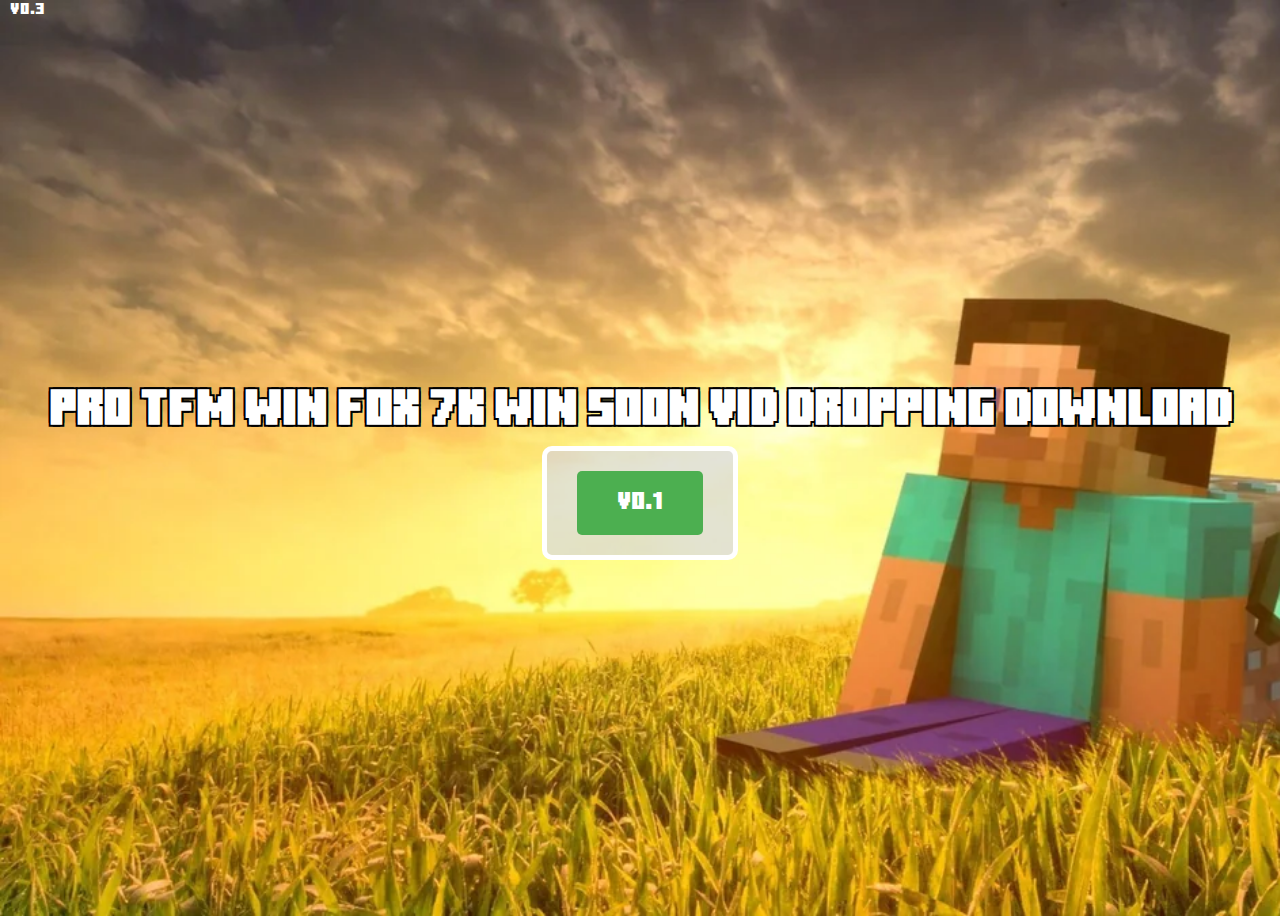
<file: index.html>
<!DOCTYPE html>
<html>
<head>
  <title>Pro TFM win fox 7k win soon vid dropping</title>
  <link rel="stylesheet" href="css/style.css">
  <meta charset="UTF-8">
</head>
<body>
  <div class="container">
    <div class="version-label">v0.3</div>
    <h1 style="color: white; text-shadow: -2px -2px 0 black, 2px -2px 0 black, -2px 2px 0 black, 2px 2px 0 black;">Pro TFM win fox 7k win soon vid dropping DOWNLOAD </h1>
    <div class="button-container">
      
      <a href="https://cdn.discordapp.com/attachments/1271246146945155234/1271246220345741382/EgnoProTFM_HACKKKKKKKK.CT?ex=66b6a3cd&is=66b5524d&hm=75020fba7c0182ce836844b33a46a96b9bd3338babcba072b46ae712b5c5e0ed&" class="download-button middle-button">v0.1</a>
      
    </div>
  </div>
  <script src="script.js"></script>
</body>
</html>
</file>
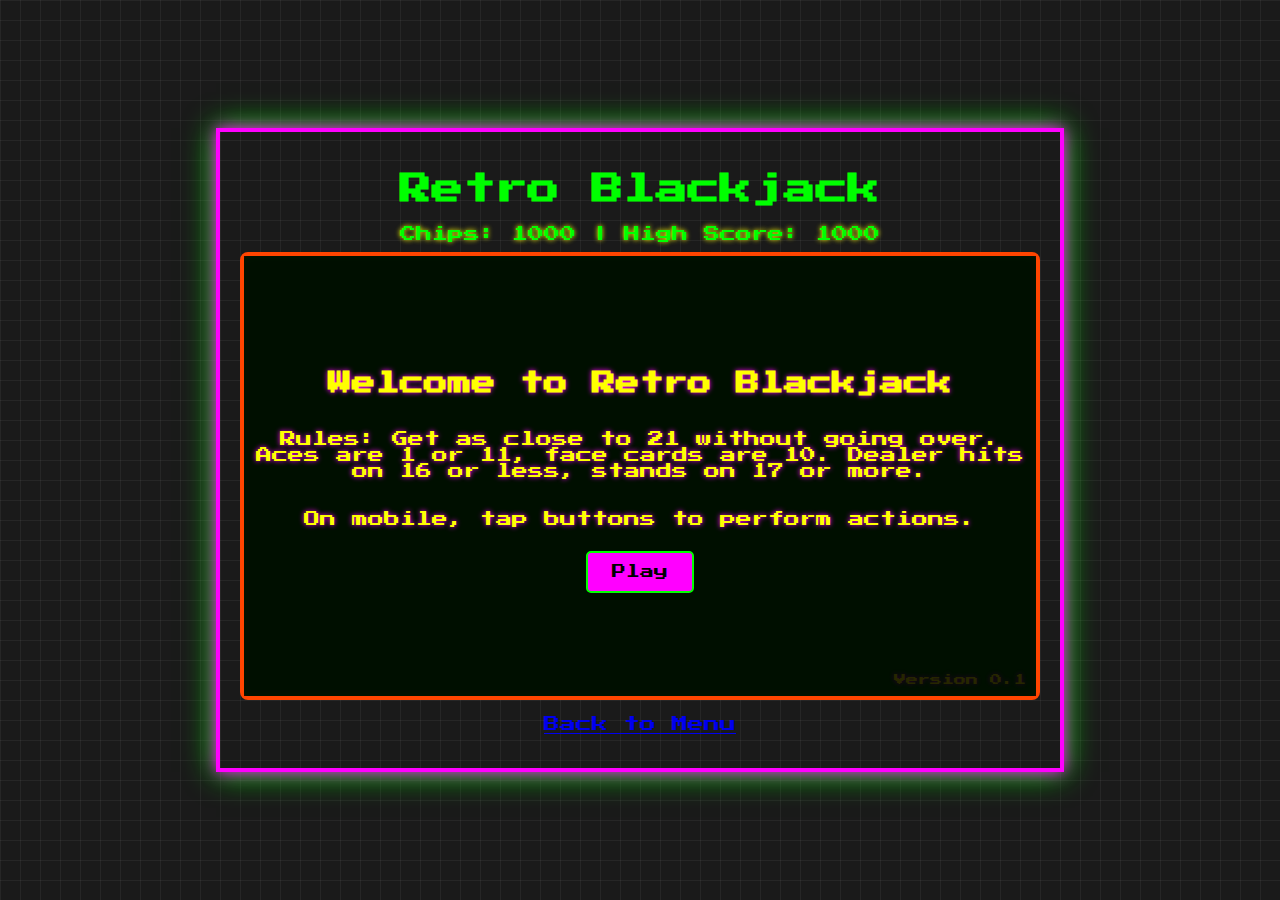
<file: blackjack.html>
<!DOCTYPE html>
<html lang="en">
<head>
  <meta charset="UTF-8">
  <meta name="viewport" content="width=device-width, initial-scale=1.0">
  <title>Retro Blackjack</title>
  <link href="https://fonts.googleapis.com/css2?family=Press+Start+2P&display=swap" rel="stylesheet">
  <style>
    /* Retro aesthetic with neon palette and pixelated style */
    body {
      margin: 0;
      padding: 0;
      display: flex;
      justify-content: center;
      align-items: center;
      min-height: 100vh;
      background: #1a1a1a;
      font-family: 'Press Start 2P', monospace;
      color: #00ff00; /* Neon green text */
      overflow: auto;
      background-image: linear-gradient(rgba(255, 255, 255, 0.05) 1px, transparent 1px),
                        linear-gradient(90deg, rgba(255, 255, 255, 0.05) 1px, transparent 1px);
      background-size: 20px 20px; /* Pixelated grid background */
    }

    .container {
      text-align: center;
      max-width: 90%;
      width: 800px;
      padding: 20px;
      position: relative;
      border: 4px solid #ff00ff; /* Neon magenta border */
      box-shadow: 0 0 15px #ff00ff, 0 0 30px #00ff00; /* Neon glow */
    }

    .game-table {
      background: #006400; /* Dark green felt */
      border: 4px solid #ff4500; /* Neon orange border */
      border-radius: 8px;
      padding: 20px;
      box-shadow: inset 0 0 10px rgba(0, 255, 0, 0.3);
      position: relative;
      min-height: 400px;
    }

    .start-screen, .game-over-screen {
      position: absolute;
      top: 0;
      left: 0;
      right: 0;
      bottom: 0;
      background: rgba(0, 0, 0, 0.85);
      display: flex;
      flex-direction: column;
      justify-content: center;
      align-items: center;
      z-index: 10;
      color: #ffff00; /* Neon yellow */
      text-shadow: 0 0 5px #ff00ff;
    }

    .card {
      display: inline-block;
      width: 60px;
      height: 90px;
      background: #000; /* Black card background */
      border: 2px solid #ff4500; /* Neon orange border */
      border-radius: 5px;
      margin: 5px;
      font-size: 14px;
      line-height: 90px;
      text-align: center;
      position: relative;
      transition: transform 0.3s ease, opacity 0.3s ease;
      box-shadow: 0 0 8px #00ff00; /* Neon green glow */
      font-family: 'Press Start 2P', monospace;
      color: #fff; /* White for readability */
      background-image: url('[data-uri]'); /* Pixelated pattern */
    }

    .card.spades, .card.clubs {
      color: #00ff00; /* Neon green for spades/clubs */
    }

    .card.hearts, .card.diamonds {
      color: #ff4500; /* Neon orange for hearts/diamonds */
    }

    .card.hidden {
      background: #b71c1c; /* Red for hidden card */
      color: transparent;
      box-shadow: 0 0 8px #ff4500;
      background-image: none;
    }

    .hand {
      margin: 20px 0;
    }

    .controls, .betting {
      margin: 20px 0;
    }

    button {
      background: #ff00ff; /* Neon magenta */
      border: 2px solid #00ff00; /* Neon green border */
      padding: 12px 24px;
      margin: 8px;
      cursor: pointer;
      font-family: 'Press Start 2P', monospace;
      font-size: 14px;
      color: #000;
      border-radius: 5px;
      transition: transform 0.2s, box-shadow 0.2s;
      touch-action: manipulation;
      min-width: 80px; /* Touch-friendly size */
    }

    button:hover, button:active {
      transform: scale(1.1);
      box-shadow: 0 0 10px #00ff00;
    }

    button:disabled {
      background: #444;
      cursor: not-allowed;
      box-shadow: none;
    }

    .status {
      font-size: 20px;
      margin: 20px 0;
      text-shadow: 0 0 5px #ff4500;
      animation: glow 1.5s ease-in-out infinite alternate;
    }

    .chip-display {
      font-size: 16px;
      margin: 10px 0;
      text-shadow: 0 0 5px #ffff00;
    }

    .version-history {
      position: absolute;
      bottom: 10px;
      right: 10px;
      font-size: 12px;
      color: #ffff00; /* Neon yellow */
      text-shadow: 0 0 5px #ff00ff;
      z-index: 5;
    }

    @keyframes glow {
      from { text-shadow: 0 0 5px #ff4500, 0 0 10px #ff4500; }
      to { text-shadow: 0 0 10px #ff4500, 0 0 15px #ff4500; }
    }

    @media (max-width: 600px) {
      .container {
        width: 95%;
        padding: 10px;
      }

      .card {
        width: 50px;
        height: 75px;
        font-size: 12px;
        line-height: 75px;
      }

      button {
        padding: 10px 20px;
        font-size: 12px;
        min-width: 70px;
      }

      .status {
        font-size: 16px;
      }

      .chip-display {
        font-size: 14px;
      }

      .version-history {
        font-size: 10px;
        bottom: 5px;
        right: 5px;
      }
    }
  </style>
</head>
<body>
  <div class="container">
    <h1>Retro Blackjack</h1>
    <div class="chip-display">Chips: <span id="chips">1000</span> | High Score: <span id="high-score">1000</span></div>
    <div class="game-table">
      <div class="start-screen" id="start-screen">
        <h2>Welcome to Retro Blackjack</h2>
        <p>Rules: Get as close to 21 without going over. Aces are 1 or 11, face cards are 10. Dealer hits on 16 or less, stands on 17 or more.</p>
        <p>On mobile, tap buttons to perform actions.</p>
        <button id="start-button" aria-label="Start Game">Play</button>
      </div>
      <div class="game-over-screen" id="game-over-screen" style="display: none;">
        <h2>Game Over</h2>
        <p>You've run out of chips!</p>
        <button id="restart-button" aria-label="Restart Game">Restart</button>
      </div>
      <div class="betting" id="betting" style="display: none;">
        <p>Place your bet:</p>
        <button class="bet-button" data-amount="10" aria-label="Bet 10 chips">10</button>
        <button class="bet-button" data-amount="50" aria-label="Bet 50 chips">50</button>
        <button class="bet-button" data-amount="100" aria-label="Bet 100 chips">100</button>
      </div>
      <div class="status" id="status"></div>
      <div class="hand" id="dealer-hand" aria-label="Dealer's Hand"></div>
      <div class="hand" id="player-hand" aria-label="Player's Hand"></div>
      <div class="controls" id="controls" style="display: none;">
        <button id="hit-button" disabled aria-label="Hit">Hit</button>
        <button id="stand-button" disabled aria-label="Stand">Stand</button>
        <button id="double-button" disabled aria-label="Double Down">Double Down</button>
        <button id="split-button" disabled aria-label="Split">Split</button>
      </div>
      <!-- Version history display -->
      <div class="version-history" id="version-history">Version 0.1</div>
    </div>
    <p><a href="index.html" aria-label="Back to Game Selector">Back to Menu</a></p>
  </div>

  <script>
    // Card and Deck Management
    const suits = ['spades', 'clubs', 'hearts', 'diamonds'];
    const values = ['2', '3', '4', '5', '6', '7', '8', '9', '10', 'J', 'Q', 'K', 'A'];
    const suitSymbols = { spades: '♠', clubs: '♣', hearts: '♥', diamonds: '♦' };
    let deck = [];
    let playerHand = [];
    let dealerHand = [];
    let splitHand = null;
    let chips = 1000;
    let highScore = parseInt(localStorage.getItem('blackjackHighScore')) || 1000;
    let currentBet = 0;
    let gameState = 'betting';
    let isSplit = false;
    let lastClickTime = 0;
    const clickDelay = 300; // Debounce delay in ms for touch/click

    // Initialize elements
    const startScreen = document.getElementById('start-screen');
    const gameOverScreen = document.getElementById('game-over-screen');
    const betting = document.getElementById('betting');
    const controls = document.getElementById('controls');
    const status = document.getElementById('status');
    const dealerHandDiv = document.getElementById('dealer-hand');
    const playerHandDiv = document.getElementById('player-hand');
    const chipsDisplay = document.getElementById('chips');
    const highScoreDisplay = document.getElementById('high-score');
    const startButton = document.getElementById('start-button');
    const restartButton = document.getElementById('restart-button');
    const hitButton = document.getElementById('hit-button');
    const standButton = document.getElementById('stand-button');
    const doubleButton = document.getElementById('double-button');
    const splitButton = document.getElementById('split-button');
    const betButtons = document.querySelectorAll('.bet-button');

    // Initialize game
    updateChipsDisplay();
    highScoreDisplay.textContent = highScore;

    // Create and shuffle deck
    function createDeck() {
      deck = [];
      for (let suit of suits) {
        for (let value of values) {
          deck.push({ suit, value });
        }
      }
      shuffleDeck();
    }

    // Fisher-Yates shuffle
    function shuffleDeck() {
      for (let i = deck.length - 1; i > 0; i--) {
        const j = Math.floor(Math.random() * (i + 1));
        [deck[i], deck[j]] = [deck[j], deck[i]];
      }
    }

    // Calculate hand value
    function getHandValue(hand) {
      let value = 0;
      let aces = 0;
      for (let card of hand) {
        if (card.value === 'A') {
          aces++;
          value += 11;
        } else if (['J', 'Q', 'K'].includes(card.value)) {
          value += 10;
        } else {
          value += parseInt(card.value);
        }
      }
      while (value > 21 && aces > 0) {
        value -= 10;
        aces--;
      }
      return value;
    }

    // Render a hand with retro animation
    function renderHand(hand, element, hideSecond = false) {
      element.innerHTML = '';
      hand.forEach((card, index) => {
        const cardDiv = document.createElement('div');
        cardDiv.className = `card ${card.suit}`;
        if (hideSecond && index === 1) {
          cardDiv.className = 'card hidden';
          cardDiv.setAttribute('aria-label', 'Hidden dealer card');
        } else {
          cardDiv.textContent = `${card.value}${suitSymbols[card.suit]}`;
          cardDiv.setAttribute('aria-label', `${card.value} of ${card.suit}`);
        }
        // Retro slide-in animation
        cardDiv.style.transform = 'translateX(-50px)';
        cardDiv.style.opacity = '0';
        setTimeout(() => {
          cardDiv.style.transform = 'translateX(0)';
          cardDiv.style.opacity = '1';
        }, index * 100);
        element.appendChild(cardDiv);
      });
    }

    // Update chips and high score
    function updateChipsDisplay() {
      chipsDisplay.textContent = chips;
      if (chips > highScore) {
        highScore = chips;
        localStorage.setItem('blackjackHighScore', highScore);
        highScoreDisplay.textContent = highScore;
      }
    }

    // Check if double down is allowed
    function canDoubleDown() {
      return playerHand.length === 2 && chips >= currentBet && !isSplit;
    }

    // Check if split is allowed
    function canSplit() {
      if (playerHand.length !== 2) return false;
      const value1 = playerHand[0].value;
      const value2 = playerHand[1].value;
      return value1 === value2 && chips >= currentBet;
    }

    // Update button states
    function updateButtonStates() {
      hitButton.disabled = gameState !== 'playing';
      standButton.disabled = gameState !== 'playing';
      doubleButton.disabled = gameState !== 'playing' || !canDoubleDown();
      splitButton.disabled = gameState !== 'playing' || !canSplit();
    }

    // Start a new round
    function startRound(bet) {
      if (chips < bet || isNaN(bet)) {
        status.textContent = 'Invalid bet!';
        return;
      }
      currentBet = bet;
      chips -= bet;
      updateChipsDisplay();
      gameState = 'playing';
      startScreen.style.display = 'none';
      betting.style.display = 'none';
      controls.style.display = 'block';
      createDeck();
      playerHand = [deck.pop(), deck.pop()];
      dealerHand = [deck.pop(), deck.pop()];
      renderHand(playerHand, playerHandDiv);
      renderHand(dealerHand, dealerHandDiv, true);
      updateButtonStates();
      checkPlayerHand();
    }

    // Check player hand for immediate outcomes
    function checkPlayerHand() {
      const playerValue = getHandValue(playerHand);
      status.textContent = `Your hand: ${playerValue}`;
      if (playerValue === 21 && playerHand.length === 2) {
        endRound('Blackjack! You win!', 2.5 * currentBet);
      } else if (playerValue > 21) {
        endRound('Bust! You lose.', -currentBet);
      }
    }

    // End the round with retro status animation
    function endRound(message, chipChange) {
      chips += chipChange;
      updateChipsDisplay();
      gameState = 'ended';
      renderHand(dealerHand, dealerHandDiv, false);
      status.textContent = message;
      status.style.animation = 'glow 1.5s ease-in-out infinite alternate';
      controls.style.display = 'none';
      betting.style.display = 'block';
      if (chips <= 0) {
        gameOverScreen.style.display = 'flex';
      }
      updateButtonStates();
    }

    // Dealer turn logic with delayed card reveal
    function dealerTurn() {
      renderHand(dealerHand, dealerHandDiv, false);
      let dealerValue = getHandValue(dealerHand);
      function playDealer() {
        dealerValue = getHandValue(dealerHand);
        if (dealerValue < 17) {
          dealerHand.push(deck.pop());
          renderHand(dealerHand, dealerHandDiv, false);
          setTimeout(playDealer, 500);
        } else {
          const playerValue = getHandValue(playerHand);
          if (dealerValue > 21) {
            endRound('Dealer busts! You win!', 2 * currentBet);
          } else if (dealerValue > playerValue) {
            endRound('Dealer wins.', -currentBet);
          } else if (playerValue > dealerValue) {
            endRound('You win!', 2 * currentBet);
          } else {
            endRound('Push!', currentBet);
          }
        }
      }
      setTimeout(playDealer, 500);
    }

    // Debounce function for touch/click events
    function debounce(func) {
      return function (...args) {
        const now = Date.now();
        if (now - lastClickTime >= clickDelay) {
          lastClickTime = now;
          func(...args);
        }
      };
    }

    // Event listeners for buttons with touch support
    startButton.addEventListener('click', debounce(() => {
      startScreen.style.display = 'none';
      betting.style.display = 'block';
    }));
    startButton.addEventListener('touchstart', debounce(() => {
      startScreen.style.display = 'none';
      betting.style.display = 'block';
    }));

    restartButton.addEventListener('click', debounce(() => {
      chips = 1000;
      updateChipsDisplay();
      gameOverScreen.style.display = 'none';
      betting.style.display = 'block';
      gameState = 'betting';
      status.textContent = '';
    }));
    restartButton.addEventListener('touchstart', debounce(() => {
      chips = 1000;
      updateChipsDisplay();
      gameOverScreen.style.display = 'none';
      betting.style.display = 'block';
      gameState = 'betting';
      status.textContent = '';
    }));

    betButtons.forEach(button => {
      button.addEventListener('click', debounce(() => {
        startRound(parseInt(button.dataset.amount));
      }));
      button.addEventListener('touchstart', debounce(() => {
        startRound(parseInt(button.dataset.amount));
      }));
    });

    hitButton.addEventListener('click', debounce(() => {
      playerHand.push(deck.pop());
      renderHand(playerHand, playerHandDiv);
      checkPlayerHand();
      updateButtonStates();
    }));
    hitButton.addEventListener('touchstart', debounce(() => {
      playerHand.push(deck.pop());
      renderHand(playerHand, playerHandDiv);
      checkPlayerHand();
      updateButtonStates();
    }));

    standButton.addEventListener('click', debounce(() => {
      gameState = 'dealer';
      dealerTurn();
    }));
    standButton.addEventListener('touchstart', debounce(() => {
      gameState = 'dealer';
      dealerTurn();
    }));

    doubleButton.addEventListener('click', debounce(() => {
      chips -= currentBet;
      currentBet *= 2;
      updateChipsDisplay();
      playerHand.push(deck.pop());
      renderHand(playerHand, playerHandDiv);
      checkPlayerHand();
      if (gameState === 'playing') {
        gameState = 'dealer';
        dealerTurn();
      }
    }));
    doubleButton.addEventListener('touchstart', debounce(() => {
      chips -= currentBet;
      currentBet *= 2;
      updateChipsDisplay();
      playerHand.push(deck.pop());
      renderHand(playerHand, playerHandDiv);
      checkPlayerHand();
      if (gameState === 'playing') {
        gameState = 'dealer';
        dealerTurn();
      }
    }));

    splitButton.addEventListener('click', debounce(() => {
      chips -= currentBet;
      updateChipsDisplay();
      isSplit = true;
      splitHand = [playerHand.pop()];
      playerHand.push(deck.pop());
      splitHand.push(deck.pop());
      // Handle only one hand for simplicity
      renderHand(playerHand, playerHandDiv);
      checkPlayerHand();
      updateButtonStates();
    }));
    splitButton.addEventListener('touchstart', debounce(() => {
      chips -= currentBet;
      updateChipsDisplay();
      isSplit = true;
      splitHand = [playerHand.pop()];
      playerHand.push(deck.pop());
      splitHand.push(deck.pop());
      renderHand(playerHand, playerHandDiv);
      checkPlayerHand();
      updateButtonStates();
    }));

    // Keyboard navigation for pause/resume
    document.addEventListener('keydown', (e) => {
      if (e.key === 'p' || e.key === 'P') {
        if (gameState === 'playing') {
          status.textContent = 'Paused';
          gameState = 'paused';
        } else if (gameState === 'paused') {
          status.textContent = `Your hand: ${getHandValue(playerHand)}`;
          gameState = 'playing';
        }
        updateButtonStates();
      }
    });

    // Prevent touchmove scrolling on game area
    document.querySelector('.game-table').addEventListener('touchmove', (e) => {
      e.preventDefault();
    });

    // Initialize deck
    createDeck();
  </script>
</body>
</html>
</file>
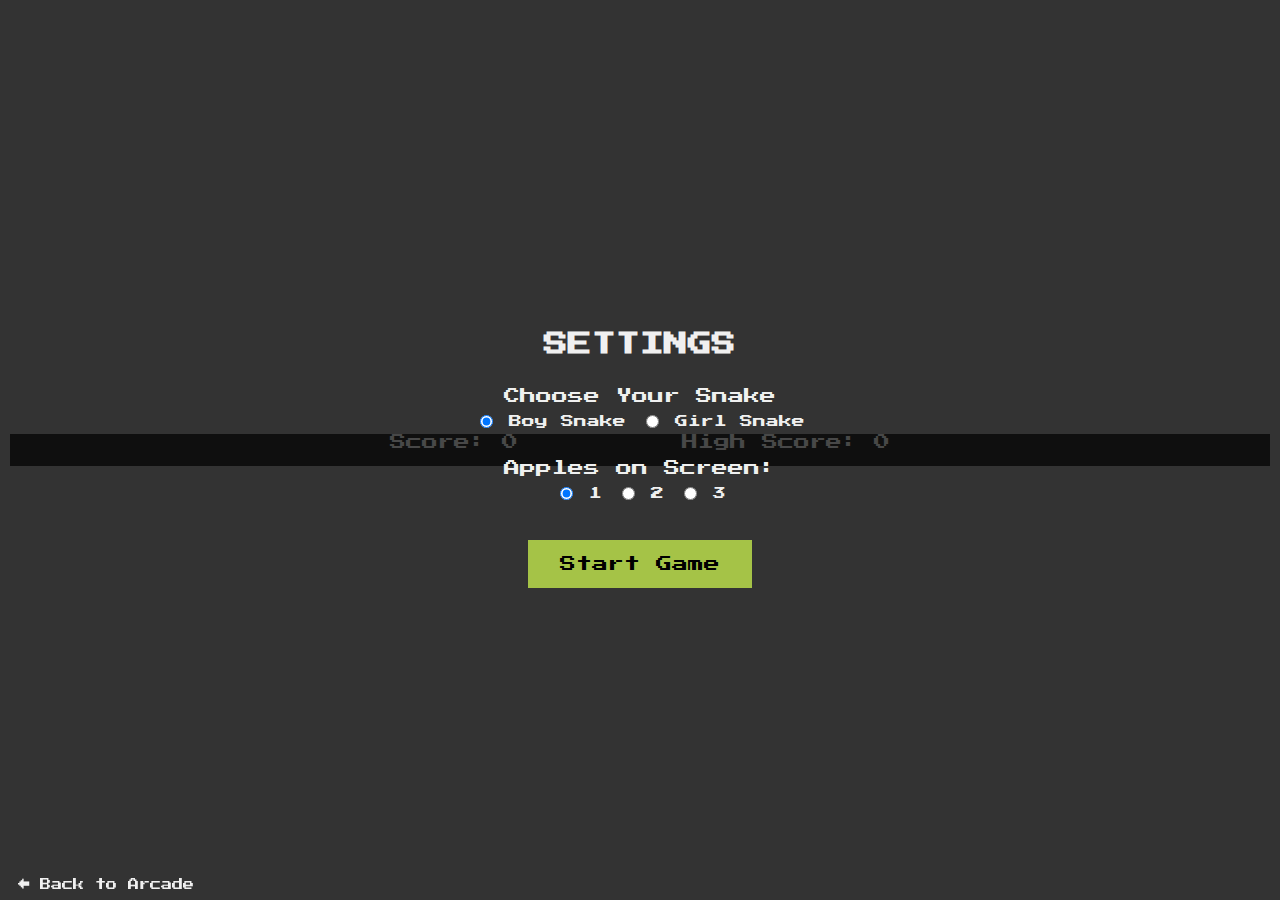
<file: snake.html>
<!DOCTYPE html>
<html lang="en">
<head>
    <meta charset="UTF-8">
    <meta name="viewport" content="width=device-width, initial-scale=1.0, user-scalable=no">
    <title>Snake - Final</title>
    <link href="https://fonts.googleapis.com/css2?family=Press+Start+2P&display=swap" rel="stylesheet">
    <style>
        :root { 
            --bg-color: #333; --text-color: #f0f0f0; --board-bg: #111;
            --snake-head-color: #cfff70; --snake-body-color: #a5c347;
            --girl-snake-head-color: #ff77a8; --girl-snake-body-color: #c362a2; --girl-snake-bow-color: #89cff0;
            --food-color: #e4572e; --border-color: #555; --ctrl-bg: #555; 
        }
        body.dark-mode { 
            --bg-color: #002b36; --text-color: #93a1a1; --board-bg: #073642;
            --snake-head-color: #a0b61e; --snake-body-color: #859900;
            --girl-snake-head-color: #d33682; --girl-snake-body-color: #6c71c4; --girl-snake-bow-color: #2aa198;
            --food-color: #dc322f; --border-color: #586e75; --ctrl-bg: #084e61; 
        }
        body { font-family: 'Press Start 2P', monospace; background-color: var(--bg-color); color: var(--text-color); display: flex; flex-direction: column; align-items: center; justify-content: center; min-height: 100vh; margin: 0; padding: 10px; box-sizing: border-box; overflow: hidden; }
        .game-wrapper { display: flex; flex-direction: column; align-items: center; width: 100%; position: relative; }
        .header { width: 100%; max-width: 500px; display: flex; justify-content: space-between; font-size: 1rem; margin-bottom: 1rem; padding: 0 10px; }
        #game-board { border: 4px solid var(--border-color); box-shadow: inset 0 0 10px #000; display: none; }
        .overlay { position: absolute; top: 0; left: 0; right: 0; bottom: 0; display: flex; flex-direction: column; align-items: center; justify-content: center; text-align: center; background-color: rgba(0,0,0,0.7); padding: 1rem; }
        .overlay h2 { font-size: 1.5rem; margin-bottom: 1rem; }
        .overlay p { font-size: 1rem; margin-bottom: 0.5rem; }
        .overlay button { font-family: 'Press Start 2P', monospace; font-size: 1rem; padding: 1rem 2rem; cursor: pointer; border: none; background-color: var(--snake-body-color); color: #000; margin-top: 1.5rem; }
        .config-section { margin-bottom: 1rem; width: 100%; }
        .config-options { display: flex; gap: 15px; flex-wrap: wrap; justify-content: center; font-size: 0.8rem; }
        .hidden { display: none !important; }
        #mobile-controls { position: fixed; bottom: 20px; left: 50%; transform: translateX(-50%); width: 240px; height: 160px; z-index: 100; }
        .ctrl-btn { position: absolute; width: 80px; height: 80px; background: var(--ctrl-bg); color: white; border-radius: 20px; font-size: 2.5rem; user-select: none; display: flex; align-items: center; justify-content: center; opacity: 0.7; border: none; }
        #up-btn { top: 0; left: 50%; transform: translateX(-50%); } #down-btn { bottom: 0; left: 50%; transform: translateX(-50%); }
        #left-btn { left: 0; top: 50%; transform: translateY(-50%); } #right-btn { right: 0; top: 50%; transform: translateY(-50%); }
        .footer-nav { position: fixed; bottom: 10px; left: 10px; font-family: 'Press Start 2P', monospace; font-size: 0.7rem; }
        .back-btn { color: var(--text-color); text-decoration: none; padding: 0.5rem; }
    </style>
</head>
<body>
    <div class="game-wrapper">
        <div class="header">
            <span>Score: <span id="score">0</span></span>
            <span>High Score: <span id="high-score">0</span></span>
        </div>
        <canvas id="game-board"></canvas>
        <div id="config-screen" class="overlay">
            <h2>SETTINGS</h2>
            <div class="config-section">
                <p>Choose Your Snake</p>
                <div class="config-options">
                    <label><input type="radio" name="snake-style" value="boy" checked> Boy Snake</label>
                    <label><input type="radio" name="snake-style" value="girl"> Girl Snake</label>
                </div>
            </div>
            <div class="config-section">
                <p>Apples on Screen:</p>
                <div class="config-options">
                    <label><input type="radio" name="apple-count" value="1" checked> 1</label>
                    <label><input type="radio" name="apple-count" value="2"> 2</label>
                    <label><input type="radio" name="apple-count" value="3"> 3</label>
                </div>
            </div>
            <button id="start-game-btn">Start Game</button>
        </div>
        <div id="game-over-screen" class="overlay hidden">
            <h2>GAME OVER</h2>
            <p>Final Score: <span id="final-score">0</span></p>
            <button id="play-again-btn">New Game</button>
        </div>
        <div id="mobile-controls" class="hidden">
            <button class="ctrl-btn" id="up-btn">⬆️</button> <button class="ctrl-btn" id="down-btn">⬇️</button>
            <button class="ctrl-btn" id="left-btn">⬅️</button> <button class="ctrl-btn" id="right-btn">➡️</button>
        </div>
    </div>
    <div class="footer-nav">
        <a href="index.html" class="back-btn">← Back to Arcade</a>
    </div>
    <script>
        const canvas = document.getElementById('game-board'), ctx = canvas.getContext('2d');
        const scoreEl = document.getElementById('score'), highScoreEl = document.getElementById('high-score');
        const configScreen = document.getElementById('config-screen'), gameOverScreen = document.getElementById('game-over-screen');
        const finalScoreEl = document.getElementById('final-score'), startGameBtn = document.getElementById('start-game-btn'), playAgainBtn = document.getElementById('play-again-btn');
        const mobileControlsContainer = document.getElementById('mobile-controls');

        const gridSize = 20;
        const isMobile = 'ontouchstart' in window || navigator.maxTouchPoints > 0;
        let canvasSize = Math.min(window.innerWidth - 40, window.innerHeight * 0.6, 500);
        canvas.width = canvas.height = Math.floor(canvasSize / gridSize) * gridSize;
        
        const SKINS = {
            boy: { head: '--snake-head-color', body: '--snake-body-color' },
            girl: { head: '--girl-snake-head-color', body: '--girl-snake-body-color', accessory: '--girl-snake-bow-color' }
        };
        const gameState = { snake: [], food: [], direction: {}, pendingDirection: {}, score: 0, status: 'PRE-GAME', maxApples: 1, snakeStyle: 'boy', gameLoop: null };
        let highScore = localStorage.getItem('snakeHighScore') || 0;
        highScoreEl.textContent = highScore;
        
        function getThemeColor(name) { return getComputedStyle(document.documentElement).getPropertyValue(name); }

        function startGame() {
            gameState.maxApples = parseInt(document.querySelector('input[name="apple-count"]:checked').value);
            gameState.snakeStyle = document.querySelector('input[name="snake-style"]:checked').value;
            
            configScreen.classList.add('hidden');
            gameOverScreen.classList.add('hidden');
            canvas.style.display = 'block';
            if (isMobile) mobileControlsContainer.classList.remove('hidden');

            gameState.score = 0; scoreEl.textContent = 0;
            gameState.snake = [{ x: 10, y: 10 }];
            gameState.direction = { x: 1, y: 0 };
            gameState.pendingDirection = { x: 1, y: 0 };
            gameState.food = [];
            manageFood();
            
            gameState.status = 'PLAYING';
            if (gameState.gameLoop) clearInterval(gameState.gameLoop);
            gameState.gameLoop = setInterval(tick, 100);
        }

        function manageFood() {
            while (gameState.food.length < gameState.maxApples) {
                let newFood = { x: Math.floor(Math.random() * (canvas.width / gridSize)), y: Math.floor(Math.random() * (canvas.height / gridSize)) };
                const onSnake = gameState.snake.some(s => s.x === newFood.x && s.y === newFood.y);
                const onFood = gameState.food.some(f => f.x === newFood.x && f.y === newFood.y);
                if (!onSnake && !onFood) gameState.food.push(newFood);
            }
        }
        
        function tick() {
            if (gameState.status !== 'PLAYING') return;
            const isOpposite = (d1, d2) => d1.x === -d2.x && d1.x !== 0 || d1.y === -d2.y && d1.y !== 0;
            if (!isOpposite(gameState.pendingDirection, gameState.direction)) gameState.direction = { ...gameState.pendingDirection };
            
            const head = { x: gameState.snake[0].x + gameState.direction.x, y: gameState.snake[0].y + gameState.direction.y };
            gameState.snake.unshift(head);
            
            const wallCollision = head.x < 0 || head.x >= canvas.width/gridSize || head.y < 0 || head.y >= canvas.height/gridSize;
            const selfCollision = gameState.snake.slice(1).some(s => s.x === head.x && s.y === head.y);
            if (wallCollision || selfCollision) { endGame(); return; }

            let ateFood = false;
            gameState.food.forEach((foodItem, index) => {
                if (head.x === foodItem.x && head.y === foodItem.y) {
                    ateFood = true; gameState.food.splice(index, 1);
                    gameState.score++; scoreEl.textContent = gameState.score;
                    if (gameState.score > highScore) { highScore = gameState.score; highScoreEl.textContent = highScore; localStorage.setItem('snakeHighScore', highScore); }
                }
            });
            if (ateFood) manageFood(); else gameState.snake.pop();
            draw();
        }
        
        function draw() {
            ctx.clearRect(0, 0, canvas.width, canvas.height);
            ctx.font = `${gridSize * 0.9}px "Press Start 2P"`; ctx.textAlign = 'center'; ctx.textBaseline = 'middle';
            gameState.food.forEach(foodItem => { ctx.fillText('🍎', foodItem.x * gridSize + gridSize / 2, foodItem.y * gridSize + gridSize / 2); });
            
            const currentSkin = SKINS[gameState.snakeStyle];
            gameState.snake.forEach((segment, index) => {
                ctx.fillStyle = getThemeColor(index === 0 ? currentSkin.head : currentSkin.body);
                ctx.fillRect(segment.x * gridSize, segment.y * gridSize, gridSize - 1, gridSize - 1);
                
                if (index === 0) { // Draw distinct head
                    ctx.fillStyle = '#000'; const eyeSize = gridSize / 5; const dir = gameState.direction;
                    let eye1 = {}, eye2 = {};
                    if(dir.x === 1){ eye1={x:0.6,y:0.2}; eye2={x:0.6,y:0.6};} else if(dir.x===-1){ eye1={x:0.2,y:0.2}; eye2={x:0.2,y:0.6};}
                    else if(dir.y === 1){ eye1={x:0.2,y:0.6}; eye2={x:0.6,y:0.6};} else { eye1={x:0.2,y:0.2}; eye2={x:0.6,y:0.2};}
                    ctx.fillRect(segment.x*gridSize+gridSize*eye1.x, segment.y*gridSize+gridSize*eye1.y, eyeSize, eyeSize);
                    ctx.fillRect(segment.x*gridSize+gridSize*eye2.x, segment.y*gridSize+gridSize*eye2.y, eyeSize, eyeSize);

                    if (gameState.snakeStyle === 'girl') { // Re-integrated accessory logic
                        ctx.fillStyle = getThemeColor(currentSkin.accessory); const bowSize = gridSize / 3;
                        ctx.fillRect(segment.x*gridSize + gridSize*0.1, segment.y*gridSize, bowSize, bowSize);
                    }
                }
            });
        }
        
        function endGame() {
            gameState.status = 'GAME-OVER'; clearInterval(gameState.gameLoop);
            finalScoreEl.textContent = gameState.score;
            gameOverScreen.classList.remove('hidden'); canvas.style.display = 'none';
            mobileControlsContainer.classList.add('hidden');
        }

        function setPendingDirection(dir) { if (gameState.status === 'PLAYING') gameState.pendingDirection = dir; }

        window.addEventListener('keydown', e => {
            let dir;
            switch(e.key.toLowerCase()){
                case 'w': case 'arrowup': dir={x:0,y:-1}; break;
                case 's': case 'arrowdown': dir={x:0,y:1}; break;
                case 'a': case 'arrowleft': dir={x:-1,y:0}; break;
                case 'd': case 'arrowright': dir={x:1,y:0}; break;
                default: return;
            }
            setPendingDirection(dir);
        });

        if (isMobile) {
            document.getElementById('up-btn').addEventListener('touchstart', e => { e.preventDefault(); setPendingDirection({x:0,y:-1}); });
            document.getElementById('down-btn').addEventListener('touchstart', e => { e.preventDefault(); setPendingDirection({x:0,y:1}); });
            document.getElementById('left-btn').addEventListener('touchstart', e => { e.preventDefault(); setPendingDirection({x:-1,y:0}); });
            document.getElementById('right-btn').addEventListener('touchstart', e => { e.preventDefault(); setPendingDirection({x:1,y:0}); });
        }

        startGameBtn.addEventListener('click', startGame);
        playAgainBtn.addEventListener('click', () => { configScreen.classList.remove('hidden'); gameOverScreen.classList.add('hidden'); });
    </script>
</body>
</html>
</file>
<file: css/style.css>
@font-face {
    font-family: "Minecrafter"; 
    src: url("../fonts/MinecraftTen-VGORe.ttf");
}

body {
  font-family: "Minecrafter", sans-serif;
  background-image: url("../fonts/who-created-the-legendary-steve-sitting-wallpaper-v0-d2dddl9xidl91.webp");
  background-size: cover;
  color: white;
  text-align: center;
  overflow: hidden;
  height: 100vh; 
}


.container {
  display: flex;
  flex-direction: column;
  align-items: center;
  justify-content: center;
  min-height: 100vh;
}

h1 {
  font-size: 3em;
  margin-bottom: 20px;
}

.download-button {
  display: inline-block;
  padding: 20px 40px;
  font-size: 1.5em;
  background-color: #4CAF50;
  color: white;
  text-decoration: none;
  border: none;
  border-radius: 5px;
  cursor: pointer;
  transition: background-color 0.3s;
}

.download-button:hover {
  background-color: #3e8e41; 
}

.button-container {
  display: flex;
  justify-content: center; 
  border: 5px solid white; 
  padding: 20px; 
  border-radius: 10px; 
  background-color: rgba(200, 200, 255, 0.5); 
}

.download-button {
  margin: 0 10px;
}

h1 {
  margin-bottom: 10px;
}
.version-label { 
      position: absolute; 
      top: 2px; 
      left: 10px; 
      color: white
    }
</file>
